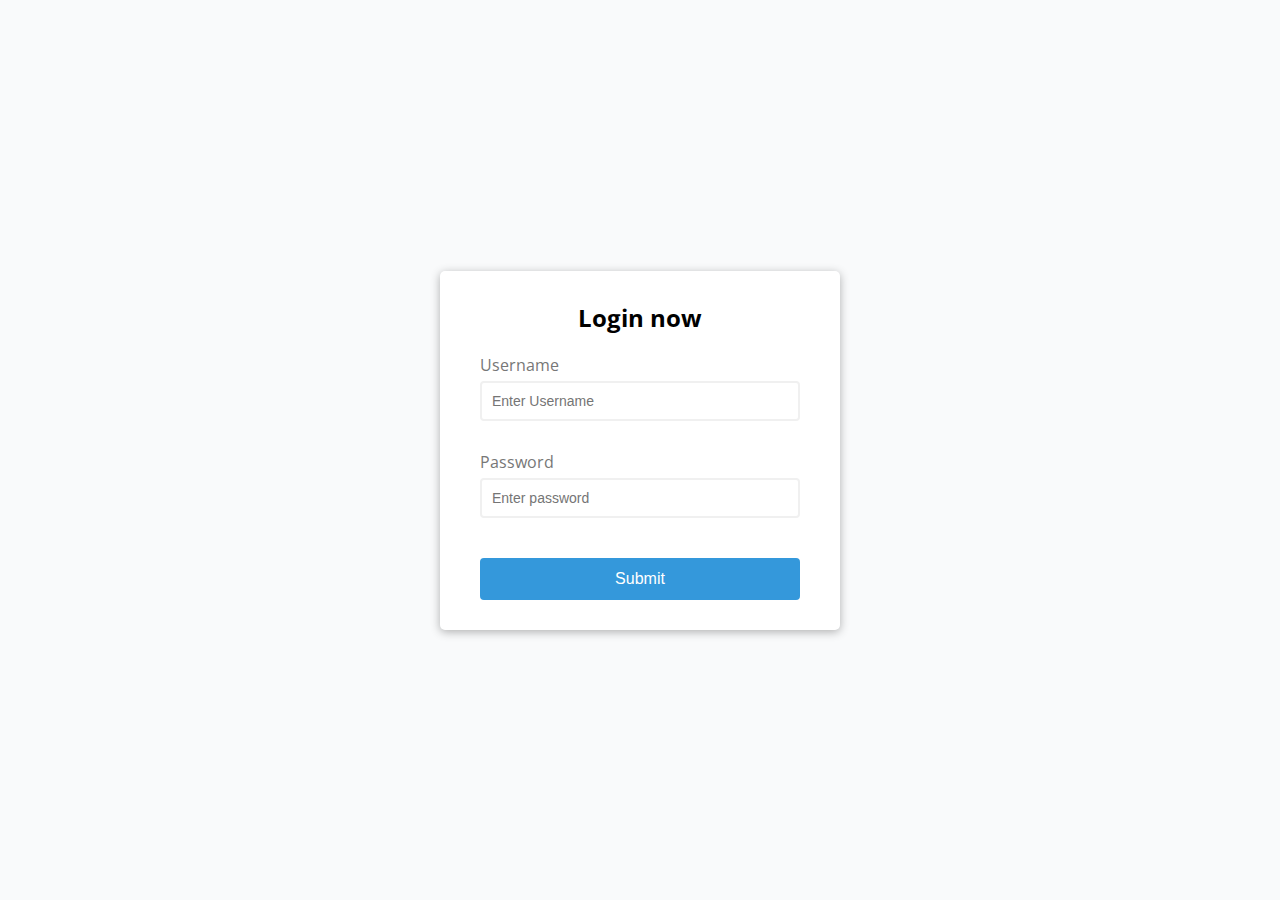
<file: pages/login/login.html>
<!DOCTYPE html>
<html lang="en">
	<head>
		<meta charset="UTF-8" />
		<meta name="viewport" content="width=device-width, initial-scale=1.0" />
		<title>Login with Google Form Clone</title>
		<link rel="stylesheet" href="../../css/login.css" />
		<script defer src="./login.js"></script>
	</head>
	<body>
		<div class="container">
			<form id="form" class="form">
				<h2>Login now</h2>
				<div class="form-control">
					<label for="username">Username</label>
					<input
						type="text"
						id="username"
						placeholder="Enter Username"
						novalidate />
					<small>Error Message</small>
				</div>
				<div class="form-control">
					<label for="password">Password</label>
					<input
						type="password"
						id="password"
						placeholder="Enter password"
						novalidate />
					<small>Error Message</small>
				</div>
				<button>Submit</button>
			</form>
		</div>
	</body>
</html>
</file>
<file: css/login.css>
@import url("https://fonts.googleapis.com/css?family=Open+Sans&display=swap");

:root {
	--succes-color: #2ecc71;
	--error-color: #e74c3c;
}

* {
	box-sizing: border-box;
}

body {
	background-color: #f9fafb;
	font-family: "Open Sans", sans-serif;
	display: flex;
	align-items: center;
	justify-content: center;
	min-height: 100vh;
	margin: 0;
}

.container {
	background-color: #fff;
	border-radius: 5px;
	box-shadow: 0 2px 10px rgba(0, 0, 0, 0.3);
	width: 400px;
}

h2 {
	text-align: center;
	margin: 0 0 20px;
}

.form {
	padding: 30px 40px;
}

.form-control {
	margin-bottom: 10px;
	padding-bottom: 20px;
	position: relative;
}

.form-control label {
	color: #777;
	display: block;
	margin-bottom: 5px;
}

.form-control input {
	border: 2px solid #f0f0f0;
	border-radius: 4px;
	display: block;
	width: 100%;
	padding: 10px;
	font-size: 14px;
}

.form-control input:focus {
	outline: 0;
	border-color: #777;
}

.form-control.success input {
	border-color: var(--succes-color);
}

.form-control.error input {
	border-color: var(--error-color);
}

.form-control small {
	color: var(--error-color);
	position: absolute;
	bottom: 0;
	left: 0;
	visibility: hidden;
}

.form-control.error small {
	visibility: visible;
}
.form button {
	cursor: pointer;
	background-color: #3498db;
	border: 2px solid #3498db;
	border-radius: 4px;
	color: #fff;
	display: block;
	padding: 10px;
	font-size: 16px;
	margin-top: 20px;
	width: 100%;
}
</file>
